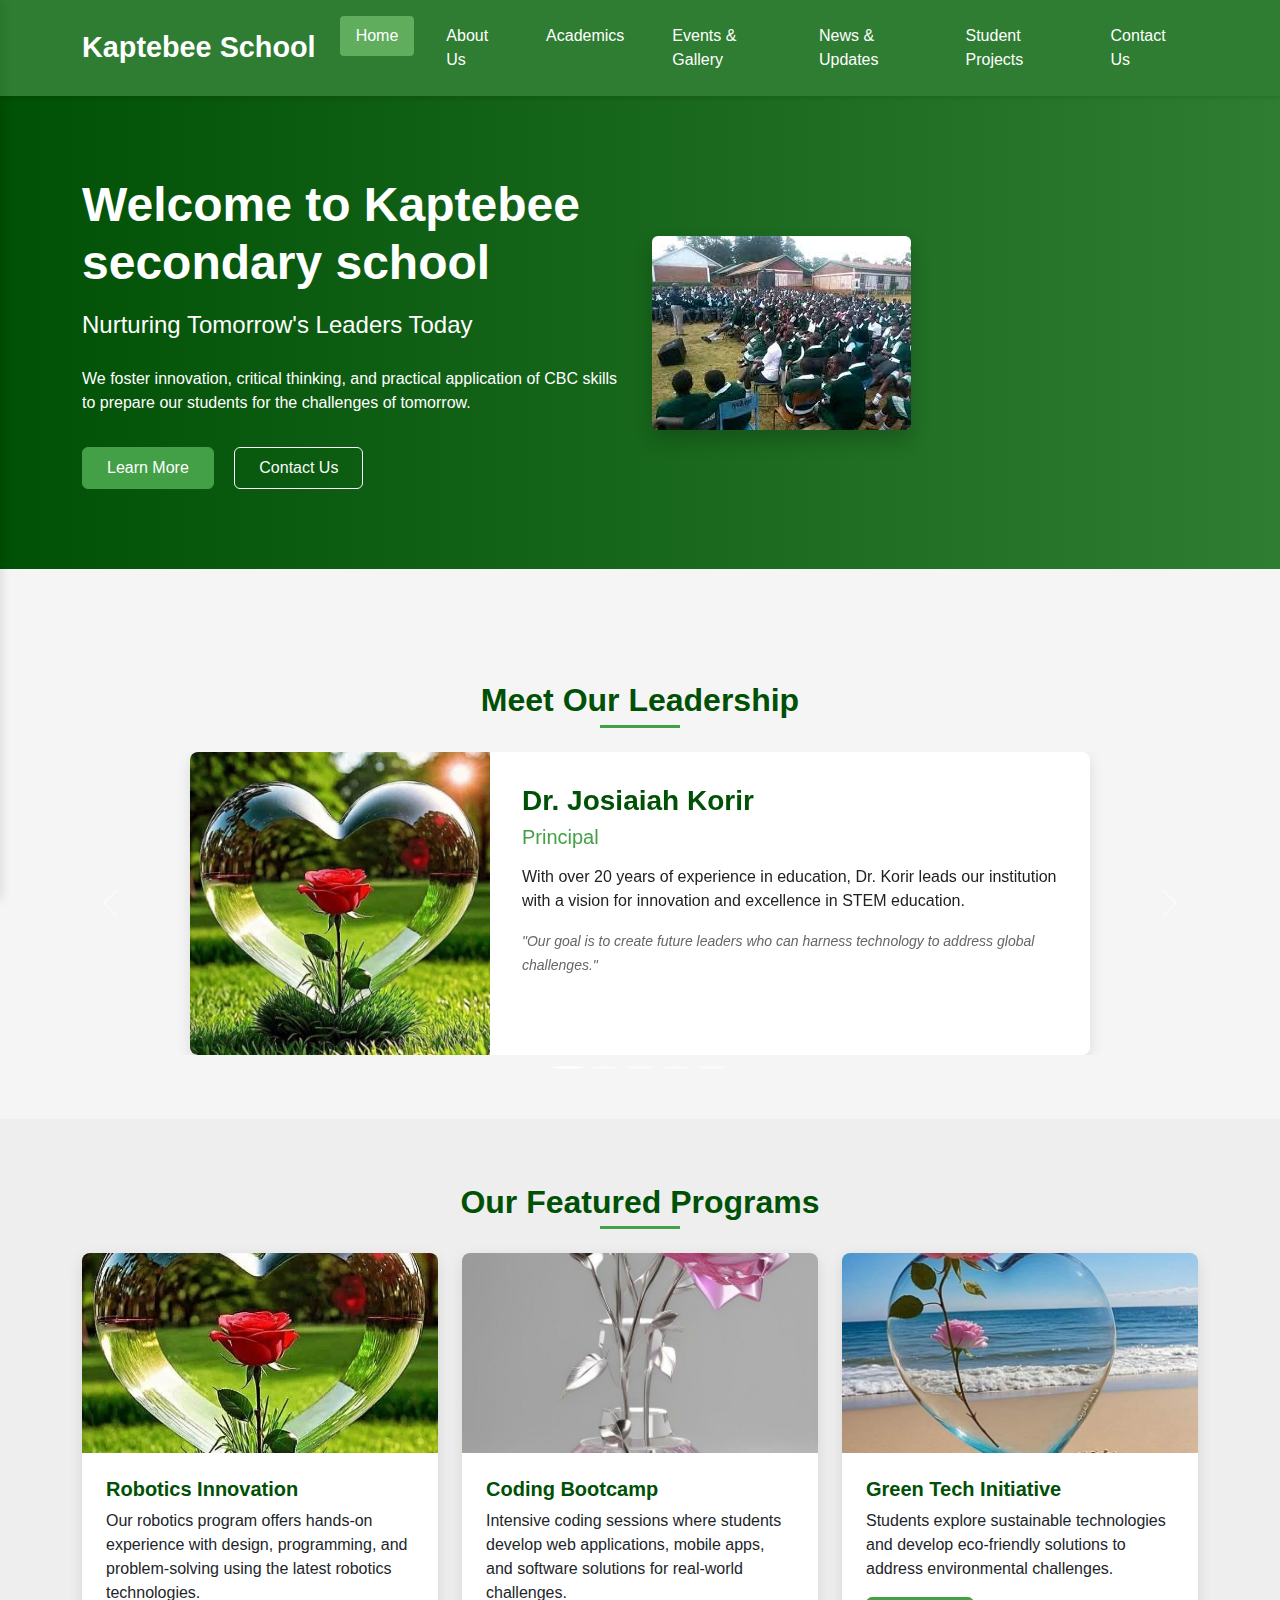
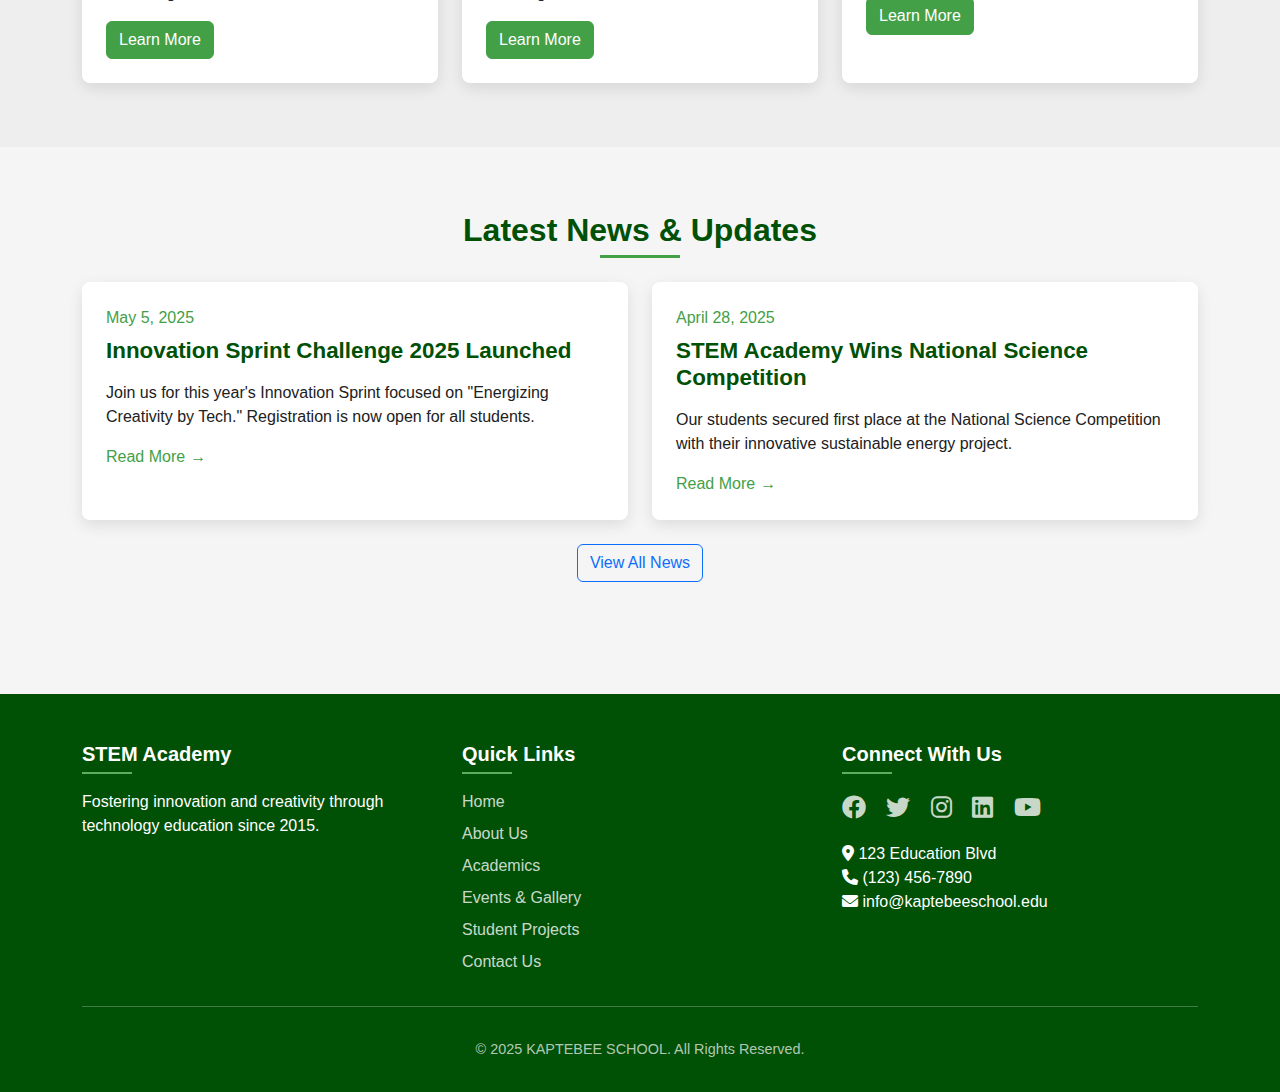
<file: index.html>
<!DOCTYPE html>
<html lang="en">
<head>
    <meta charset="UTF-8">
    <meta name="viewport" content="width=device-width, initial-scale=1.0">
    <title>KAPTEBEE SECONDARY - Home</title>
    <!-- Bootstrap 5 CSS -->
    <link href="https://cdn.jsdelivr.net/npm/bootstrap@5.3.0-alpha1/dist/css/bootstrap.min.css" rel="stylesheet">
    <!-- Font Awesome for icons -->
    <link rel="stylesheet" href="https://cdnjs.cloudflare.com/ajax/libs/font-awesome/6.0.0/css/all.min.css">
    <!-- Custom CSS -->
    <link rel="stylesheet" href="styles.css">
</head>
<body>
    <!-- Sidebar Navigation for mobile -->
    <div class="sidebar" id="sidebar">
        <div class="sidebar-header">
            <button id="closeSidebar" class="btn close-btn">
                <i class="fas fa-times"></i>
            </button>
        </div>
        <div class="sidebar-content">
            <ul class="nav flex-column">
                <li class="nav-item">
                    <a class="nav-link active" href="index.html">Home</a>
                </li>
                <li class="nav-item">
                    <a class="nav-link" href="about.html">About Us</a>
                </li>
                <li class="nav-item">
                    <a class="nav-link" href="academics.html">Academics</a>
                </li>
                <li class="nav-item">
                    <a class="nav-link" href="events.html">Events & Gallery</a>
                </li>
                <li class="nav-item">
                    <a class="nav-link" href="news.html">News & Updates</a>
                </li>
                <li class="nav-item">
                    <a class="nav-link" href="projects.html">Student Projects</a>
                </li>
                <li class="nav-item">
                    <a class="nav-link" href="contact.html">Contact Us</a>
                </li>
            </ul>
        </div>
    </div>

    <!-- Main content -->
    <div class="main-content">
        <!-- Top Navigation -->
        <nav class="navbar navbar-expand-lg navbar-dark">
            <div class="container">
                <a class="navbar-brand" href="index.html">
                    <span class="brand-text">Kaptebee School</span>
                </a>
                <button id="sidebarToggle" class="navbar-toggler" type="button">
                    <span class="navbar-toggler-icon"></span>
                </button>
                <div class="collapse navbar-collapse" id="navbarNav">
                    <ul class="navbar-nav ms-auto">
                        <li class="nav-item">
                            <a class="nav-link active" href="index.html">Home</a>
                        </li>
                        <li class="nav-item">
                            <a class="nav-link" href="about.html">About Us</a>
                        </li>
                        <li class="nav-item">
                            <a class="nav-link" href="academics.html">Academics</a>
                        </li>
                        <li class="nav-item">
                            <a class="nav-link" href="events.html">Events & Gallery</a>
                        </li>
                        <li class="nav-item">
                            <a class="nav-link" href="news.html">News & Updates</a>
                        </li>
                        <li class="nav-item">
                            <a class="nav-link" href="projects.html">Student Projects</a>
                        </li>
                        <li class="nav-item">
                            <a class="nav-link" href="contact.html">Contact Us</a>
                        </li>
                    </ul>
                </div>
            </div>
        </nav>

        <!-- Hero Section -->
        <section class="hero-section">
            <div class="container">
                <div class="row align-items-center">
                    <div class="col-lg-6">
                        <h1>Welcome to Kaptebee secondary school</h1>
                        <p class="lead">Nurturing Tomorrow's Leaders Today</p>
                        <p>We foster innovation, critical thinking, and practical application of CBC skills to prepare our students for the challenges of tomorrow.</p>
                        <div class="hero-buttons">
                            <a href="about.html" class="btn btn-primary">Learn More</a>
                            <a href="contact.html" class="btn btn-outline-light">Contact Us</a>
                        </div>
                    </div>
                    <div class="col-lg-6">
                        <img src="images.jpeg" alt="STEM students working together" class="img-fluid rounded hero-image">
                    </div>
                </div>
            </div>
        </section>

        <!-- School Administrators Carousel -->
        <section class="admin-carousel-section">
            <div class="container">
                <h2 class="text-center section-title">Meet Our Leadership</h2>
                <div id="adminCarousel" class="carousel slide" data-bs-ride="carousel">
                    <div class="carousel-indicators">
                        <button type="button" data-bs-target="#adminCarousel" data-bs-slide-to="0" class="active" aria-current="true" aria-label="Principal"></button>
                        <button type="button" data-bs-target="#adminCarousel" data-bs-slide-to="1" aria-label="Deputy Principal"></button>
                        <button type="button" data-bs-target="#adminCarousel" data-bs-slide-to="2" aria-label="Head of STEM"></button>
                        <button type="button" data-bs-target="#adminCarousel" data-bs-slide-to="3" aria-label="Director of Student Affairs"></button>
                        <button type="button" data-bs-target="#adminCarousel" data-bs-slide-to="4" aria-label="Director of Innovation"></button>
                    </div>
                    <div class="carousel-inner">
                        <div class="carousel-item active">
                            <div class="admin-card">
                                <div class="row g-0">
                                    <div class="col-md-4">
                                        <img src="c.jpeg" class="img-fluid rounded-start" alt="Principal">
                                    </div>
                                    <div class="col-md-8">
                                        <div class="card-body">
                                            <h3 class="card-title">Dr. Josiaiah Korir</h3>
                                            <h5 class="card-subtitle">Principal</h5>
                                            <p class="card-text">With over 20 years of experience in education, Dr. Korir leads our institution with a vision for innovation and excellence in STEM education.</p>
                                            <p class="card-text"><small>"Our goal is to create future leaders who can harness technology to address global challenges."</small></p>
                                        </div>
                                    </div>
                                </div>
                            </div>
                        </div>
                        <div class="carousel-item">
                            <div class="admin-card">
                                <div class="row g-0">
                                    <div class="col-md-4">
                                        <img src="d.jpeg" class="img-fluid rounded-start" alt="Deputy Principal">
                                    </div>
                                    <div class="col-md-8">
                                        <div class="card-body">
                                            <h3 class="card-title">Prof. Denis Kisembe</h3>
                                            <h5 class="card-subtitle">Deputy Principal</h5>
                                            <p class="card-text">Prof. Denis Kisembe in curriculum development with a focus on integrating practical applications into theoretical frameworks.</p>
                                            <p class="card-text"><small>"Education should bridge the gap between classroom learning and real-world problem-solving."</small></p>
                                        </div>
                                    </div>
                                </div>
                            </div>
                        </div>
                        <div class="carousel-item">
                            <div class="admin-card">
                                <div class="row g-0">
                                    <div class="col-md-4">
                                        <img src="b.jpeg" class="img-fluid rounded-start" alt="Head of STEM">
                                    </div>
                                    <div class="col-md-8">
                                        <div class="card-body">
                                            <h3 class="card-title">Mr. Magoi</h3>
                                            <h5 class="card-subtitle">Head of School Department</h5>
                                            <p class="card-text">With a background in engineering and computer science, Mr. Magoi leads our STEM initiatives and oversees the implementation of cutting-edge programs.</p>
                                            <p class="card-text"><small>"The future belongs to those who can adapt and innovate in a rapidly changing technological landscape."</small></p>
                                        </div>
                                    </div>
                                </div>
                            </div>
                        </div>
                        <div class="carousel-item">
                            <div class="admin-card">
                                <div class="row g-0">
                                    <div class="col-md-4">
                                        <img src="c.jpeg" class="img-fluid rounded-start" alt="Director of Student Affairs">
                                    </div>
                                    <div class="col-md-8">
                                        <div class="card-body">
                                            <h3 class="card-title">Mr. Duke Omwana</h3>
                                            <h5 class="card-subtitle">Director of Student Affairs</h5>
                                            <p class="card-text">Mr. Duke ensures that our educational environment supports the holistic development of every student, balancing academic rigor with social and emotional growth.</p>
                                            <p class="card-text"><small>"We aim to nurture not just brilliant minds, but compassionate leaders."</small></p>
                                        </div>
                                    </div>
                                </div>
                            </div>
                        </div>
                        <div class="carousel-item">
                            <div class="admin-card">
                                <div class="row g-0">
                                    <div class="col-md-4">
                                        <img src="d.jpeg" class="img-fluid rounded-start" alt="Director of Innovation">
                                    </div>
                                    <div class="col-md-8">
                                        <div class="card-body">
                                            <h3 class="card-title">Mr. Ng'etich</h3>
                                            <h5 class="card-subtitle">Director of Innovation</h5>
                                            <p class="card-text">Mr. Ng'etich leads our innovation hub, facilitating partnerships with industry leaders and creating opportunities for students to engage with emerging technologies.</p>
                                            <p class="card-text"><small>"Innovation occurs at the intersection of disciplines, where diverse perspectives come together."</small></p>
                                        </div>
                                    </div>
                                </div>
                            </div>
                        </div>
                    </div>
                    <button class="carousel-control-prev" type="button" data-bs-target="#adminCarousel" data-bs-slide="prev">
                        <span class="carousel-control-prev-icon" aria-hidden="true"></span>
                        <span class="visually-hidden">Previous</span>
                    </button>
                    <button class="carousel-control-next" type="button" data-bs-target="#adminCarousel" data-bs-slide="next">
                        <span class="carousel-control-next-icon" aria-hidden="true"></span>
                        <span class="visually-hidden">Next</span>
                    </button>
                </div>
            </div>
        </section>

        <!-- Featured Programs -->
        <section class="featured-programs">
            <div class="container">
                <h2 class="text-center section-title">Our Featured Programs</h2>
                <div class="row g-4">
                    <div class="col-md-4">
                        <div class="card h-100">
                            <img src="c.jpeg" class="card-img-top" alt="Robotics Program">
                            <div class="card-body">
                                <h5 class="card-title">Robotics Innovation</h5>
                                <p class="card-text">Our robotics program offers hands-on experience with design, programming, and problem-solving using the latest robotics technologies.</p>
                                <a href="academics.html" class="btn btn-primary">Learn More</a>
                            </div>
                        </div>
                    </div>
                    <div class="col-md-4">
                        <div class="card h-100">
                            <img src="d.jpeg" class="card-img-top" alt="Coding Bootcamp">
                            <div class="card-body">
                                <h5 class="card-title">Coding Bootcamp</h5>
                                <p class="card-text">Intensive coding sessions where students develop web applications, mobile apps, and software solutions for real-world challenges.</p>
                                <a href="academics.html" class="btn btn-primary">Learn More</a>
                            </div>
                        </div>
                    </div>
                    <div class="col-md-4">
                        <div class="card h-100">
                            <img src="b.jpeg" class="card-img-top" alt="Environmental Science">
                            <div class="card-body">
                                <h5 class="card-title">Green Tech Initiative</h5>
                                <p class="card-text">Students explore sustainable technologies and develop eco-friendly solutions to address environmental challenges.</p>
                                <a href="academics.html" class="btn btn-primary">Learn More</a>
                            </div>
                        </div>
                    </div>
                </div>
            </div>
        </section>

        <!-- Latest News Section -->
        <section class="latest-news">
            <div class="container">
                <h2 class="text-center section-title">Latest News & Updates</h2>
                <div class="row g-4">
                    <div class="col-md-6">
                        <div class="news-card">
                            <div class="news-date">May 5, 2025</div>
                            <h3>Innovation Sprint Challenge 2025 Launched</h3>
                            <p>Join us for this year's Innovation Sprint focused on "Energizing Creativity by Tech." Registration is now open for all students.</p>
                            <a href="news.html" class="read-more">Read More</a>
                        </div>
                    </div>
                    <div class="col-md-6">
                        <div class="news-card">
                            <div class="news-date">April 28, 2025</div>
                            <h3>STEM Academy Wins National Science Competition</h3>
                            <p>Our students secured first place at the National Science Competition with their innovative sustainable energy project.</p>
                            <a href="news.html" class="read-more">Read More</a>
                        </div>
                    </div>
                </div>
                <div class="text-center mt-4">
                    <a href="news.html" class="btn btn-outline-primary">View All News</a>
                </div>
            </div>
        </section>

        <!-- Footer -->
        <footer class="site-footer">
            <div class="container">
                <div class="row">
                    <div class="col-md-4">
                        <h5>STEM Academy</h5>
                        <p>Fostering innovation and creativity through technology education since 2015.</p>
                    </div>
                    <div class="col-md-4">
                        <h5>Quick Links</h5>
                        <ul class="footer-links">
                            <li><a href="index.html">Home</a></li>
                            <li><a href="about.html">About Us</a></li>
                            <li><a href="academics.html">Academics</a></li>
                            <li><a href="events.html">Events & Gallery</a></li>
                            <li><a href="projects.html">Student Projects</a></li>
                            <li><a href="contact.html">Contact Us</a></li>
                        </ul>
                    </div>
                    <div class="col-md-4">
                        <h5>Connect With Us</h5>
                        <div class="social-icons">
                            <a href="#"><i class="fab fa-facebook"></i></a>
                            <a href="#"><i class="fab fa-twitter"></i></a>
                            <a href="#"><i class="fab fa-instagram"></i></a>
                            <a href="#"><i class="fab fa-linkedin"></i></a>
                            <a href="#"><i class="fab fa-youtube"></i></a>
                        </div>
                        <p class="mt-3">
                            <i class="fas fa-map-marker-alt"></i> 123 Education Blvd<br>
                            <i class="fas fa-phone"></i> (123) 456-7890<br>
                            <i class="fas fa-envelope"></i> info@kaptebeeschool.edu
                        </p>
                    </div>
                </div>
                <hr>
                <div class="row">
                    <div class="col-md-12">
                        <p class="copyright-text">© 2025 KAPTEBEE SCHOOL. All Rights Reserved.</p>
                    </div>
                </div>
            </div>
        </footer>
    </div>

    <!-- Bootstrap JS bundle with Popper -->
    <script src="https://cdn.jsdelivr.net/npm/bootstrap@5.3.0-alpha1/dist/js/bootstrap.bundle.min.js"></script>
    <!-- Custom JavaScript -->
    <script src="script.js"></script>
</body>
</html>
</file>
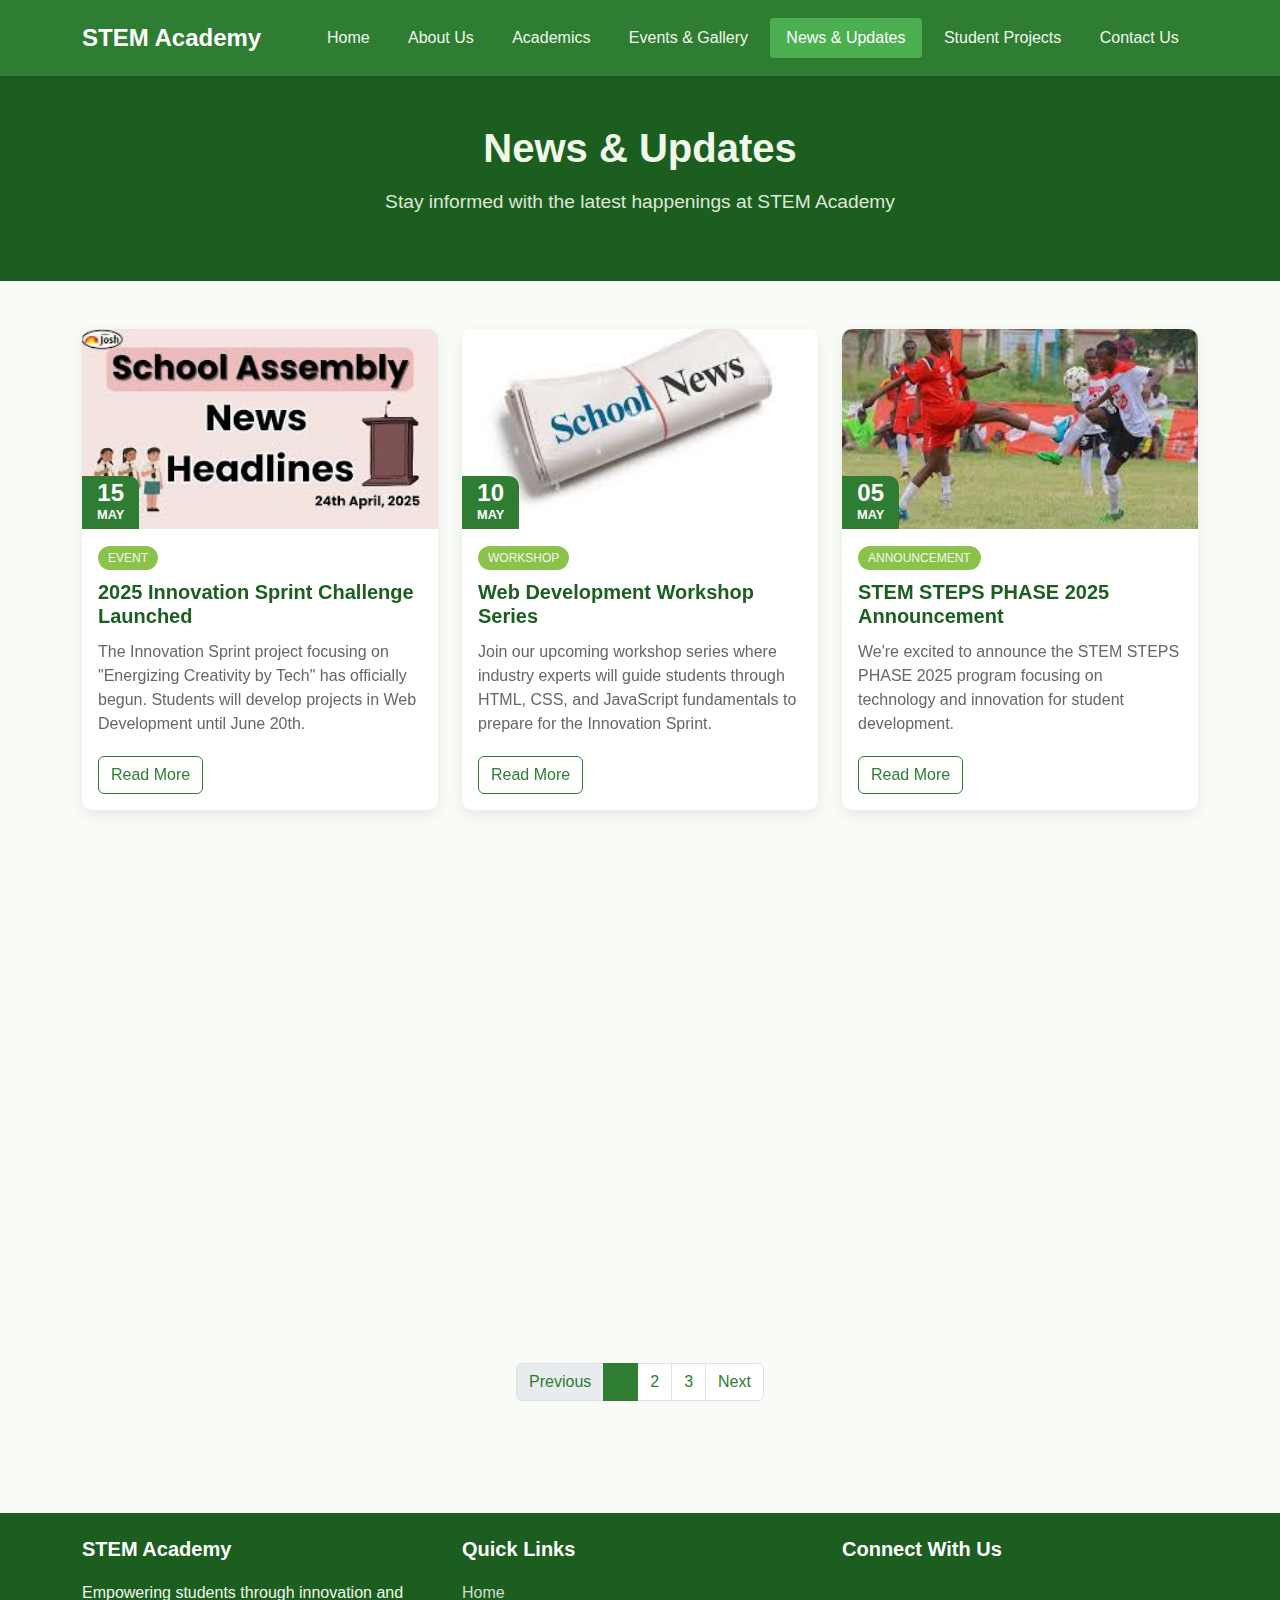
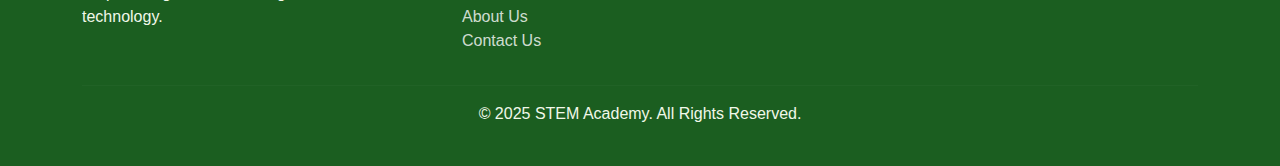
<file: news.html>
<!DOCTYPE html>
<html lang="en">
<head>
    <meta charset="UTF-8">
    <meta name="viewport" content="width=device-width, initial-scale=1.0">
    <title>News & Updates - STEM Academy</title>
    <!-- Bootstrap 5 CSS -->
    <link href="https://cdn.jsdelivr.net/npm/bootstrap@5.3.0/dist/css/bootstrap.min.css" rel="stylesheet">
    <!-- AOS Animation Library -->
    <link href="https://unpkg.com/aos@2.3.1/dist/aos.css" rel="stylesheet">
    <!-- Custom CSS -->
    <link rel="stylesheet" href="news.css">
</head>
<body>
    <!-- Top Navigation -->
    <nav class="navbar navbar-expand-lg navbar-dark">
        <div class="container">
            <a class="navbar-brand" href="index.html">
                <span class="brand-text">STEM Academy</span>
            </a>
            <button id="sidebarToggle" class="navbar-toggler" type="button">
                <span class="navbar-toggler-icon"></span>
            </button>
            <div class="collapse navbar-collapse" id="navbarNav">
                <ul class="navbar-nav ms-auto">
                    <li class="nav-item">
                        <a class="nav-link" href="index.html">Home</a>
                    </li>
                    <li class="nav-item">
                        <a class="nav-link" href="about.html">About Us</a>
                    </li>
                    <li class="nav-item">
                        <a class="nav-link" href="academics.html">Academics</a>
                    </li>
                    <li class="nav-item">
                        <a class="nav-link" href="events.html">Events & Gallery</a>
                    </li>
                    <li class="nav-item">
                        <a class="nav-link active" href="news.html">News & Updates</a>
                    </li>
                    <li class="nav-item">
                        <a class="nav-link" href="projects.html">Student Projects</a>
                    </li>
                    <li class="nav-item">
                        <a class="nav-link" href="contact.html">Contact Us</a>
                    </li>
                </ul>
            </div>
        </div>
    </nav>

    <!-- Header Section -->
    <header class="py-5 text-center">
        <div class="container">
            <h1 class="fw-bold">News & Updates</h1>
            <p class="lead">Stay informed with the latest happenings at STEM Academy</p>
        </div>
    </header>

    <!-- News & Updates Section -->
    <section class="news-section py-5">
        <div class="container">
            <div class="row g-4">
                <!-- News Card 1 -->
                <div class="col-lg-4 col-md-6" data-aos="fade-up" data-aos-delay="100">
                    <div class="card news-card h-100">
                        <div class="card-img-top news-img-container">
                            <img src="news1.jpeg" class="img-fluid" alt="Innovation Sprint Challenge">
                            <div class="news-date">
                                <span class="day">15</span>
                                <span class="month">May</span>
                            </div>
                        </div>
                        <div class="card-body">
                            <div class="news-tag">Event</div>
                            <h5 class="card-title">2025 Innovation Sprint Challenge Launched</h5>
                            <p class="card-text">The Innovation Sprint project focusing on "Energizing Creativity by Tech" has officially begun. Students will develop projects in Web Development until June 20th.</p>
                            <a href="#" class="btn btn-outline-success">Read More</a>
                        </div>
                    </div>
                </div>
                
                <!-- News Card 2 -->
                <div class="col-lg-4 col-md-6" data-aos="fade-up" data-aos-delay="200">
                    <div class="card news-card h-100">
                        <div class="card-img-top news-img-container">
                            <img src="news2.jpeg" class="img-fluid" alt="STEM Workshop">
                            <div class="news-date">
                                <span class="day">10</span>
                                <span class="month">May</span>
                            </div>
                        </div>
                        <div class="card-body">
                            <div class="news-tag">Workshop</div>
                            <h5 class="card-title">Web Development Workshop Series</h5>
                            <p class="card-text">Join our upcoming workshop series where industry experts will guide students through HTML, CSS, and JavaScript fundamentals to prepare for the Innovation Sprint.</p>
                            <a href="#" class="btn btn-outline-success">Read More</a>
                        </div>
                    </div>
                </div>
                
                <!-- News Card 3 -->
                <div class="col-lg-4 col-md-6" data-aos="fade-up" data-aos-delay="300">
                    <div class="card news-card h-100">
                        <div class="card-img-top news-img-container">
                            <img src="news3.jpeg" class="img-fluid" alt="STEM Competition">
                            <div class="news-date">
                                <span class="day">05</span>
                                <span class="month">May</span>
                            </div>
                        </div>
                        <div class="card-body">
                            <div class="news-tag">Announcement</div>
                            <h5 class="card-title">STEM STEPS PHASE 2025 Announcement</h5>
                            <p class="card-text">We're excited to announce the STEM STEPS PHASE 2025 program focusing on technology and innovation for student development.</p>
                            <a href="#" class="btn btn-outline-success">Read More</a>
                        </div>
                    </div>
                </div>
                
                <!-- News Card 4 -->
                <div class="col-lg-4 col-md-6" data-aos="fade-up" data-aos-delay="100">
                    <div class="card news-card h-100">
                        <div class="card-img-top news-img-container">
                            <img src="news4.jpeg" class="img-fluid" alt="STEM Mentorship">
                            <div class="news-date">
                                <span class="day">28</span>
                                <span class="month">Apr</span>
                            </div>
                        </div>
                        <div class="card-body">
                            <div class="news-tag">Program</div>
                            <h5 class="card-title">Mentorship Program Open for Applications</h5>
                            <p class="card-text">Our mentorship program is now accepting applications. Get paired with industry professionals to guide your STEM projects and career path.</p>
                            <a href="#" class="btn btn-outline-success">Read More</a>
                        </div>
                    </div>
                </div>
                
                <!-- News Card 5 -->
                <div class="col-lg-4 col-md-6" data-aos="fade-up" data-aos-delay="200">
                    <div class="card news-card h-100">
                        <div class="card-img-top news-img-container">
                            <img src="news5.jpeg" class="img-fluid" alt="Tech Talk">
                            <div class="news-date">
                                <span class="day">20</span>
                                <span class="month">Apr</span>
                            </div>
                        </div>
                        <div class="card-body">
                            <div class="news-tag">Event</div>
                            <h5 class="card-title">Tech Talk Series: The Future of Web Development</h5>
                            <p class="card-text">Join us for our monthly Tech Talk featuring guest speakers from leading tech companies discussing the future of web development.</p>
                            <a href="#" class="btn btn-outline-success">Read More</a>
                        </div>
                    </div>
                </div>
                
                <!-- News Card 6 -->
                <div class="col-lg-4 col-md-6" data-aos="fade-up" data-aos-delay="300">
                    <div class="card news-card h-100">
                        <div class="card-img-top news-img-container">
                            <img src="news6.jpeg" class="img-fluid" alt="STEM Achievement">
                            <div class="news-date">
                                <span class="day">15</span>
                                <span class="month">Apr</span>
                            </div>
                        </div>
                        <div class="card-body">
                            <div class="news-tag">Achievement</div>
                            <h5 class="card-title">STEM Academy Students Win National Competition</h5>
                            <p class="card-text">We're proud to announce that our students have won first place in the National STEM Innovation Challenge with their sustainable energy project.</p>
                            <a href="#" class="btn btn-outline-success">Read More</a>
                        </div>
                    </div>
                </div>
            </div>
            
            <!-- Pagination -->
            <nav class="mt-5" aria-label="News pagination">
                <ul class="pagination justify-content-center">
                    <li class="page-item disabled">
                        <a class="page-link" href="#" tabindex="-1" aria-disabled="true">Previous</a>
                    </li>
                    <li class="page-item active"><a class="page-link" href="#">1</a></li>
                    <li class="page-item"><a class="page-link" href="#">2</a></li>
                    <li class="page-item"><a class="page-link" href="#">3</a></li>
                    <li class="page-item">
                        <a class="page-link" href="#">Next</a>
                    </li>
                </ul>
            </nav>
        </div>
    </section>

    <!-- Footer -->
    <footer class="py-4 mt-5">
        <div class="container">
            <div class="row">
                <div class="col-md-4">
                    <h5>STEM Academy</h5>
                    <p>Empowering students through innovation and technology.</p>
                </div>
                <div class="col-md-4">
                    <h5>Quick Links</h5>
                    <ul class="list-unstyled">
                        <li><a href="index.html">Home</a></li>
                        <li><a href="about.html">About Us</a></li>
                        <li><a href="contact.html">Contact Us</a></li>
                    </ul>
                </div>
                <div class="col-md-4">
                    <h5>Connect With Us</h5>
                    <div class="social-icons">
                        <a href="#"><i class="bi bi-facebook"></i></a>
                        <a href="#"><i class="bi bi-twitter"></i></a>
                        <a href="#"><i class="bi bi-instagram"></i></a>
                        <a href="#"><i class="bi bi-linkedin"></i></a>
                    </div>
                </div>
            </div>
            <hr>
            <div class="text-center">
                <p>&copy; 2025 STEM Academy. All Rights Reserved.</p>
            </div>
        </div>
    </footer>

    <!-- Bootstrap JS -->
    <script src="https://cdn.jsdelivr.net/npm/bootstrap@5.3.0/dist/js/bootstrap.bundle.min.js"></script>
    <!-- AOS Animation Library -->
    <script src="https://unpkg.com/aos@2.3.1/dist/aos.js"></script>
    <!-- Custom JS -->
    <script src="news.js"></script>
</body>
</html>
</file>
<file: styles.css>
/* 
   STEM Academy Website Styles
   Primary Colors: Green theme
*/

:root {
    --primary-color: #2e7d32;      /* Dark Green */
    --primary-light: #60ad5e;      /* Light Green */
    --primary-dark: #005005;       /* Very Dark Green */
    --accent-color: #43a047;       /* Medium Green */
    --text-light: #ffffff;
    --text-dark: #212121;
    --bg-light: #f5f5f5;
    --bg-gray: #eeeeee;
    --transition-speed: 0.3s;
}

/* General Styles */
body {
    font-family: 'Roboto', sans-serif;
    color: var(--text-dark);
    background-color: var(--bg-light);
    overflow-x: hidden;
}

h1, h2, h3, h4, h5, h6 {
    font-weight: 700;
}

.section-title {
    color: var(--primary-dark);
    margin-bottom: 1.5rem;
    position: relative;
    padding-bottom: 0.5rem;
}

.section-title::after {
    content: '';
    position: absolute;
    bottom: 0;
    left: 50%;
    transform: translateX(-50%);
    width: 80px;
    height: 3px;
    background-color: var(--accent-color);
}

/* Navbar Styles */
.navbar {
    background-color: var(--primary-color);
    padding: 1rem 0;
    box-shadow: 0 2px 4px rgba(0, 0, 0, 0.1);
    transition: all var(--transition-speed);
}

.navbar.scrolled {
    padding: 0.5rem 0;
    box-shadow: 0 4px 10px rgba(0, 0, 0, 0.15);
}

.navbar-dark .navbar-nav .nav-link {
    color: var(--text-light);
    font-weight: 500;
    margin: 0 0.5rem;
    padding: 0.5rem 1rem;
    border-radius: 4px;
    transition: all var(--transition-speed);
}

.navbar-dark .navbar-nav .nav-link:hover,
.navbar-dark .navbar-nav .nav-link.active {
    background-color: var(--primary-light);
    color: var(--text-light);
}

.navbar-brand {
    font-size: 1.8rem;
    font-weight: 700;
    color: var(--text-light);
}

.brand-text {
    position: relative;
}

.brand-text::after {
    content: '';
    position: absolute;
    bottom: -5px;
    left: 0;
    width: 100%;
    height: 2px;
    background-color: var(--text-light);
    transform: scaleX(0);
    transition: transform var(--transition-speed);
    transform-origin: right;
}

.navbar-brand:hover .brand-text::after {
    transform: scaleX(1);
    transform-origin: left;
}

/* Sidebar Styles */
.sidebar {
    position: fixed;
    top: 0;
    left: -280px;
    width: 280px;
    height: 100%;
    background-color: var(--primary-dark);
    z-index: 1050;
    transition: all var(--transition-speed);
    box-shadow: 2px 0 10px rgba(0, 0, 0, 0.1);
    overflow-y: auto;
}

.sidebar.active {
    left: 0;
}

.sidebar-header {
    padding: 1rem;
    background-color: var(--primary-color);
    display: flex;
    justify-content: flex-end;
}

.close-btn {
    color: var(--text-light);
    background: transparent;
    border: none;
    font-size: 1.5rem;
}

.close-btn:hover {
    color: var(--bg-light);
}

.sidebar-content {
    padding: 1rem 0;
}

.sidebar .nav-link {
    color: var(--text-light);
    padding: 1rem 1.5rem;
    transition: all var(--transition-speed);
    border-left: 4px solid transparent;
}

.sidebar .nav-link:hover,
.sidebar .nav-link.active {
    background-color: var(--primary-color);
    border-left-color: var(--text-light);
}

/* Main Content */
.main-content {
    transition: margin-left var(--transition-speed);
}

.main-content.sidebar-active {
    margin-left: 280px;
}

/* Hero Section */
.hero-section {
    background: linear-gradient(to right, var(--primary-dark), var(--primary-color));
    color: var(--text-light);
    padding: 5rem 0;
    margin-bottom: 3rem;
}

.hero-section h1 {
    font-size: 3rem;
    margin-bottom: 1rem;
}

.hero-section .lead {
    font-size: 1.5rem;
    font-weight: 300;
    margin-bottom: 1.5rem;
}

.hero-buttons .btn {
    margin-right: 1rem;
    margin-top: 1rem;
    padding: 0.5rem 1.5rem;
}

.btn-primary {
    background-color: var(--accent-color);
    border-color: var(--accent-color);
}

.btn-primary:hover {
    background-color: var(--primary-light);
    border-color: var(--primary-light);
}

.btn-outline-light:hover {
    background-color: rgba(255, 255, 255, 0.1);
}

.hero-image {
    box-shadow: 0 10px 20px rgba(0, 0, 0, 0.2);
    transition: transform var(--transition-speed);
}

.hero-image:hover {
    transform: translateY(-5px);
}

/* Admin Carousel Section */
.admin-carousel-section {
    padding: 4rem 0;
    background-color: var(--bg-light);
}

.admin-card {
    background-color: #fff;
    border-radius: 8px;
    overflow: hidden;
    box-shadow: 0 5px 15px rgba(0, 0, 0, 0.1);
    margin: 0 auto;
    max-width: 900px;
}

.admin-card .card-body {
    padding: 2rem;
}

.admin-card .card-title {
    color: var(--primary-dark);
    margin-bottom: 0.5rem;
}

.admin-card .card-subtitle {
    color: var(--accent-color);
    margin-bottom: 1rem;
    font-weight: 500;
}

.admin-card small {
    font-style: italic;
    color: #666;
}

.carousel-control-prev,
.carousel-control-next {
    width: 5%;
}

.carousel-indicators {
    bottom: -40px;
}

.carousel-indicators button {
    background-color: var(--primary-color);
    opacity: 0.5;
    width: 12px;
    height: 12px;
    border-radius: 50%;
    margin: 0 5px;
}

.carousel-indicators button.active {
    opacity: 1;
}

/* Featured Programs */
.featured-programs {
    padding: 4rem 0;
    background-color: var(--bg-gray);
}

.featured-programs .card {
    border: none;
    border-radius: 8px;
    overflow: hidden;
    box-shadow: 0 5px 15px rgba(0, 0, 0, 0.1);
    transition: transform var(--transition-speed);
}

.featured-programs .card:hover {
    transform: translateY(-10px);
}

.featured-programs .card-img-top {
    height: 200px;
    object-fit: cover;
}

.featured-programs .card-title {
    color: var(--primary-dark);
}

.featured-programs .card-body {
    padding: 1.5rem;
}

/* Latest News Section */
.latest-news {
    padding: 4rem 0;
    background-color: var(--bg-light);
}

.news-card {
    background-color: #fff;
    border-radius: 8px;
    padding: 1.5rem;
    box-shadow: 0 5px 15px rgba(0, 0, 0, 0.1);
    transition: transform var(--transition-speed);
    height: 100%;
}

.news-card:hover {
    transform: translateY(-5px);
}

.news-date {
    color: var(--accent-color);
    font-weight: 500;
    margin-bottom: 0.5rem;
}

.news-card h3 {
    font-size: 1.4rem;
    margin-bottom: 1rem;
    color: var(--primary-dark);
}

.read-more {
    color: var(--accent-color);
    font-weight: 500;
    text-decoration: none;
    position: relative;
}

.read-more::after {
    content: '→';
    position: relative;
    top: 0;
    right: -5px;
    transition: right var(--transition-speed);
}

.read-more:hover::after {
    right: -10px;
}

/* Footer */
.site-footer {
    background-color: var(--primary-dark);
    color: var(--text-light);
    padding: 3rem 0 1rem;
    margin-top: 3rem;
}

.site-footer h5 {
    color: var(--text-light);
    margin-bottom: 1rem;
    position: relative;
    padding-bottom: 0.5rem;
}

.site-footer h5::after {
    content: '';
    position: absolute;
    left: 0;
    bottom: 0;
    width: 50px;
    height: 2px;
    background-color: var(--primary-light);
}

.footer-links {
    list-style: none;
    padding-left: 0;
}

.footer-links li {
    margin-bottom: 0.5rem;
}

.footer-links a {
    color: rgba(255, 255, 255, 0.8);
    text-decoration: none;
    transition: color var(--transition-speed);
}

.footer-links a:hover {
    color: var(--text-light);
    text-decoration: none;
}

.social-icons a {
    color: rgba(255, 255, 255, 0.8);
    font-size: 1.5rem;
    margin-right: 1rem;
    transition: color var(--transition-speed);
}

.social-icons a:hover {
    color: var(--text-light);
}

.copyright-text {
    text-align: center;
    margin-top: 1rem;
    font-size: 0.9rem;
    color: rgba(255, 255, 255, 0.7);
}

/* Responsive Adjustments */
@media (max-width: 991.98px) {
    .hero-section {
        padding: 3rem 0;
        text-align: center;
    }
    
    .hero-section img {
        margin-top: 2rem;
    }
    
    .navbar-brand {
        font-size: 1.5rem;
    }
}

@media (max-width: 767.98px) {
    .admin-card .card-body {
        padding: 1.5rem;
    }
    
    .admin-card .card-title {
        font-size: 1.25rem;
    }
    
    .admin-card .card-subtitle {
        font-size: 1rem;
    }
    
    .featured-programs .card-img-top {
        height: 180px;
    }
    
    .site-footer [class^="col-"] {
        margin-bottom: 2rem;
    }
}
</file>
<file: news.css>
/* Green Theme Colors */
:root {
    --primary-green: #2e7d32;
    --light-green: #4caf50;
    --dark-green: #1b5e20;
    --accent-green: #8bc34a;
    --text-light: #f1f8e9;
    --text-dark: #333;
    --bg-light: #f9fbf7;
    --card-hover: rgba(76, 175, 80, 0.1);
}

body {
    font-family: 'Roboto', sans-serif;
    background-color: var(--bg-light);
    color: var(--text-dark);
}

/* Navbar Styling */
.navbar {
    background-color: var(--primary-green);
    box-shadow: 0 2px 4px rgba(0, 0, 0, 0.1);
    padding: 15px 0;
}

.navbar-dark .navbar-nav .nav-link {
    color: var(--text-light);
    font-weight: 500;
    padding: 0.5rem 1rem;
    margin: 0 0.2rem;
    border-radius: 4px;
    transition: all 0.3s ease;
}

.navbar-dark .navbar-nav .nav-link:hover,
.navbar-dark .navbar-nav .nav-link.active {
    background-color: var(--light-green);
    color: white;
}

.brand-text {
    font-weight: 700;
    font-size: 1.5rem;
    color: white;
}

/* Header Section */
header {
    background-color: var(--dark-green);
    color: var(--text-light);
    padding: 3rem 0;
}

header h1 {
    font-size: 2.5rem;
    margin-bottom: 1rem;
}

header .lead {
    font-size: 1.2rem;
    opacity: 0.9;
}

/* News Cards Styling */
.news-section {
    background-color: var(--bg-light);
}

.news-card {
    border: none;
    border-radius: 10px;
    overflow: hidden;
    box-shadow: 0 5px 15px rgba(0, 0, 0, 0.08);
    transition: all 0.3s ease;
}

.news-card:hover {
    transform: translateY(-5px);
    box-shadow: 0 10px 25px rgba(0, 0, 0, 0.15);
    background-color: var(--card-hover);
}

.news-img-container {
    position: relative;
    overflow: hidden;
    height: 200px;
}

.news-img-container img {
    width: 100%;
    height: 100%;
    object-fit: cover;
    transition: transform 0.5s ease;
}

.news-card:hover .news-img-container img {
    transform: scale(1.05);
}

.news-date {
    position: absolute;
    bottom: 0;
    left: 0;
    background-color: var(--primary-green);
    color: white;
    padding: 5px 15px;
    border-top-right-radius: 10px;
    display: flex;
    flex-direction: column;
    align-items: center;
    font-weight: 600;
}

.news-date .day {
    font-size: 1.5rem;
    line-height: 1;
}

.news-date .month {
    font-size: 0.8rem;
    text-transform: uppercase;
}

.news-tag {
    display: inline-block;
    background-color: var(--accent-green);
    color: var(--text-light);
    font-size: 0.75rem;
    padding: 3px 10px;
    border-radius: 20px;
    margin-bottom: 10px;
    font-weight: 500;
    text-transform: uppercase;
}

.card-title {
    font-weight: 600;
    margin-bottom: 0.75rem;
    color: var(--dark-green);
}

.card-text {
    color: #666;
    margin-bottom: 1.25rem;
}

.btn-outline-success {
    color: var(--primary-green);
    border-color: var(--primary-green);
}

.btn-outline-success:hover {
    background-color: var(--primary-green);
    color: white;
}

/* Pagination */
.pagination .page-link {
    color: var(--primary-green);
    border-color: #dee2e6;
}

.pagination .page-item.active .page-link {
    background-color: var(--primary-green);
    border-color: var(--primary-green);
}

.pagination .page-link:hover {
    background-color: #e9ecef;
    color: var(--dark-green);
}

/* Footer */
footer {
    background-color: var(--dark-green);
    color: var(--text-light);
}

footer h5 {
    color: white;
    font-weight: 600;
    margin-bottom: 1.25rem;
}

footer a {
    color: rgba(255, 255, 255, 0.8);
    text-decoration: none;
    transition: all 0.3s ease;
}

footer a:hover {
    color: white;
    text-decoration: underline;
}

footer .social-icons a {
    font-size: 1.5rem;
    margin-right: 1rem;
}

footer hr {
    border-color: rgba(255, 255, 255, 0.1);
}

/* Responsive adjustments */
@media (max-width: 768px) {
    header {
        padding: 2rem 0;
    }
    
    header h1 {
        font-size: 2rem;
    }
    
    .news-card {
        margin-bottom: 1.5rem;
    }
}

/* Animation enhancements */
[data-aos] {
    pointer-events: auto !important;
}
</file>
